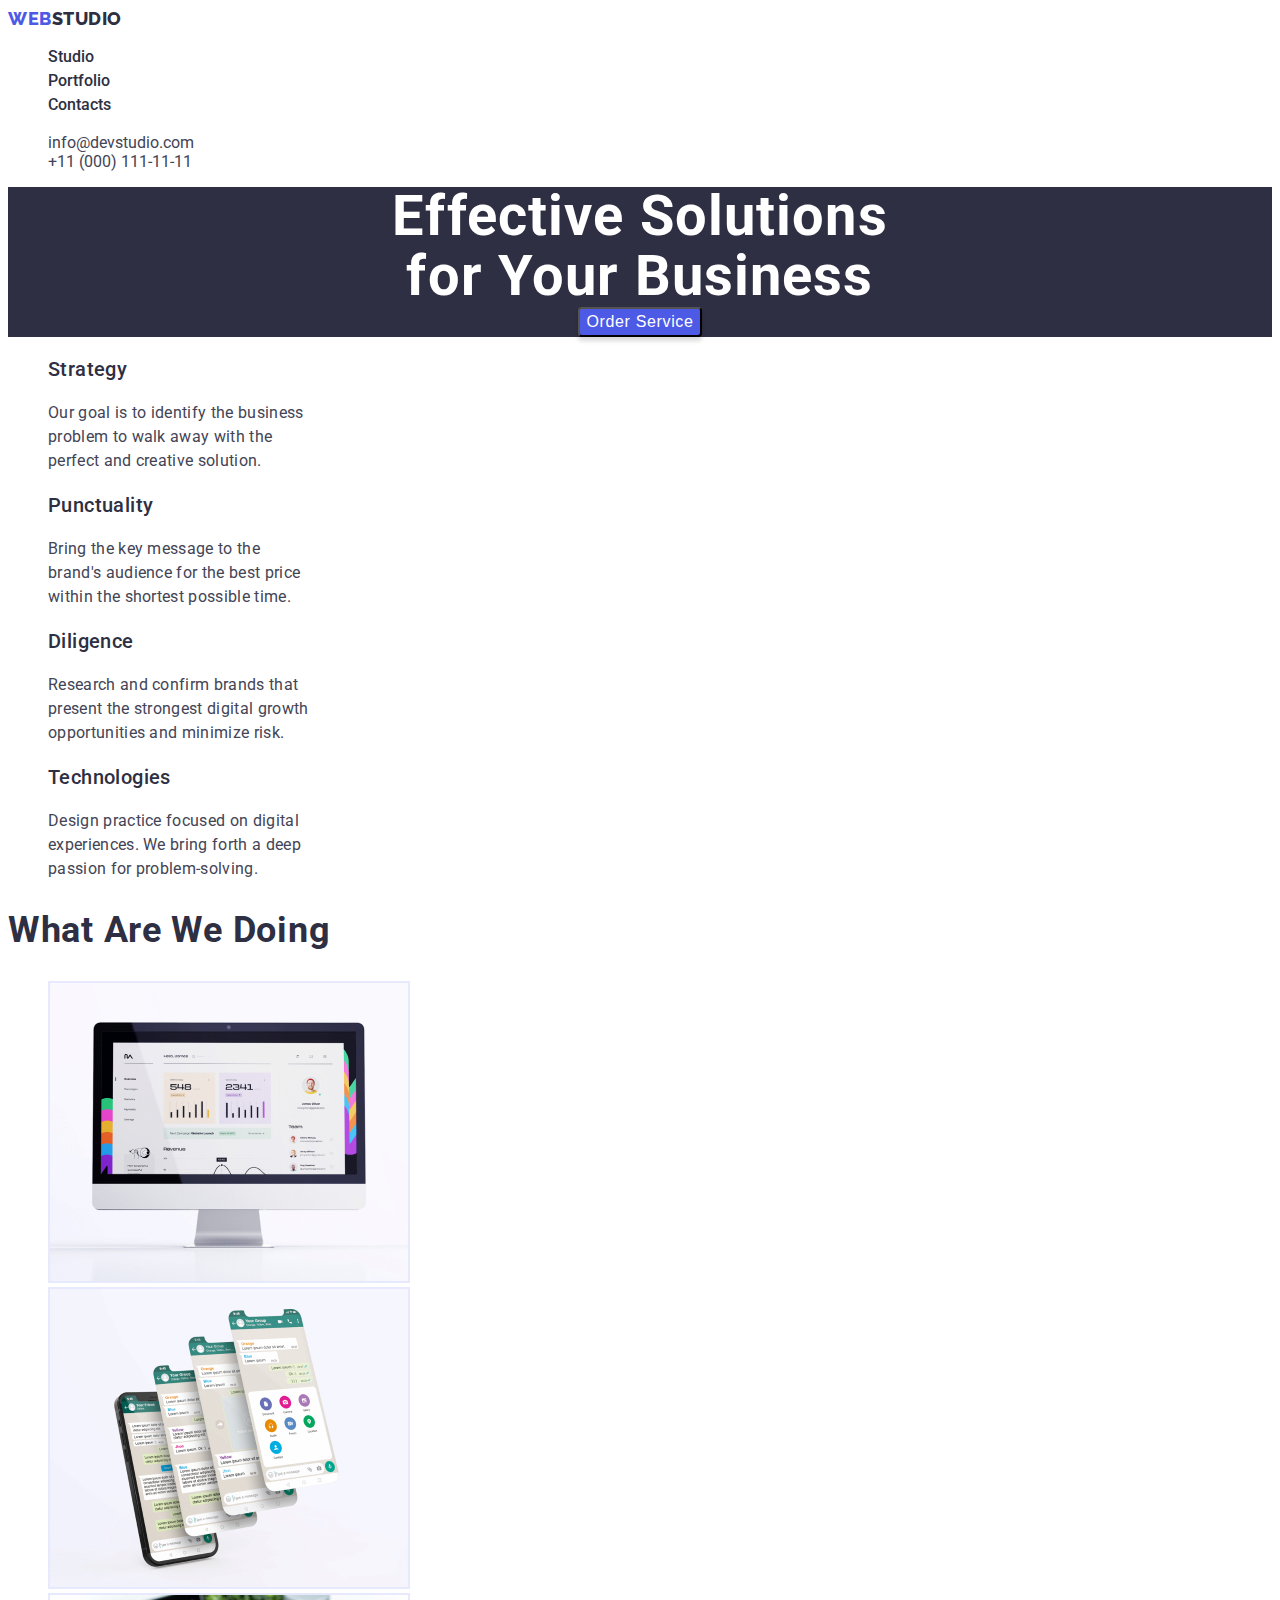
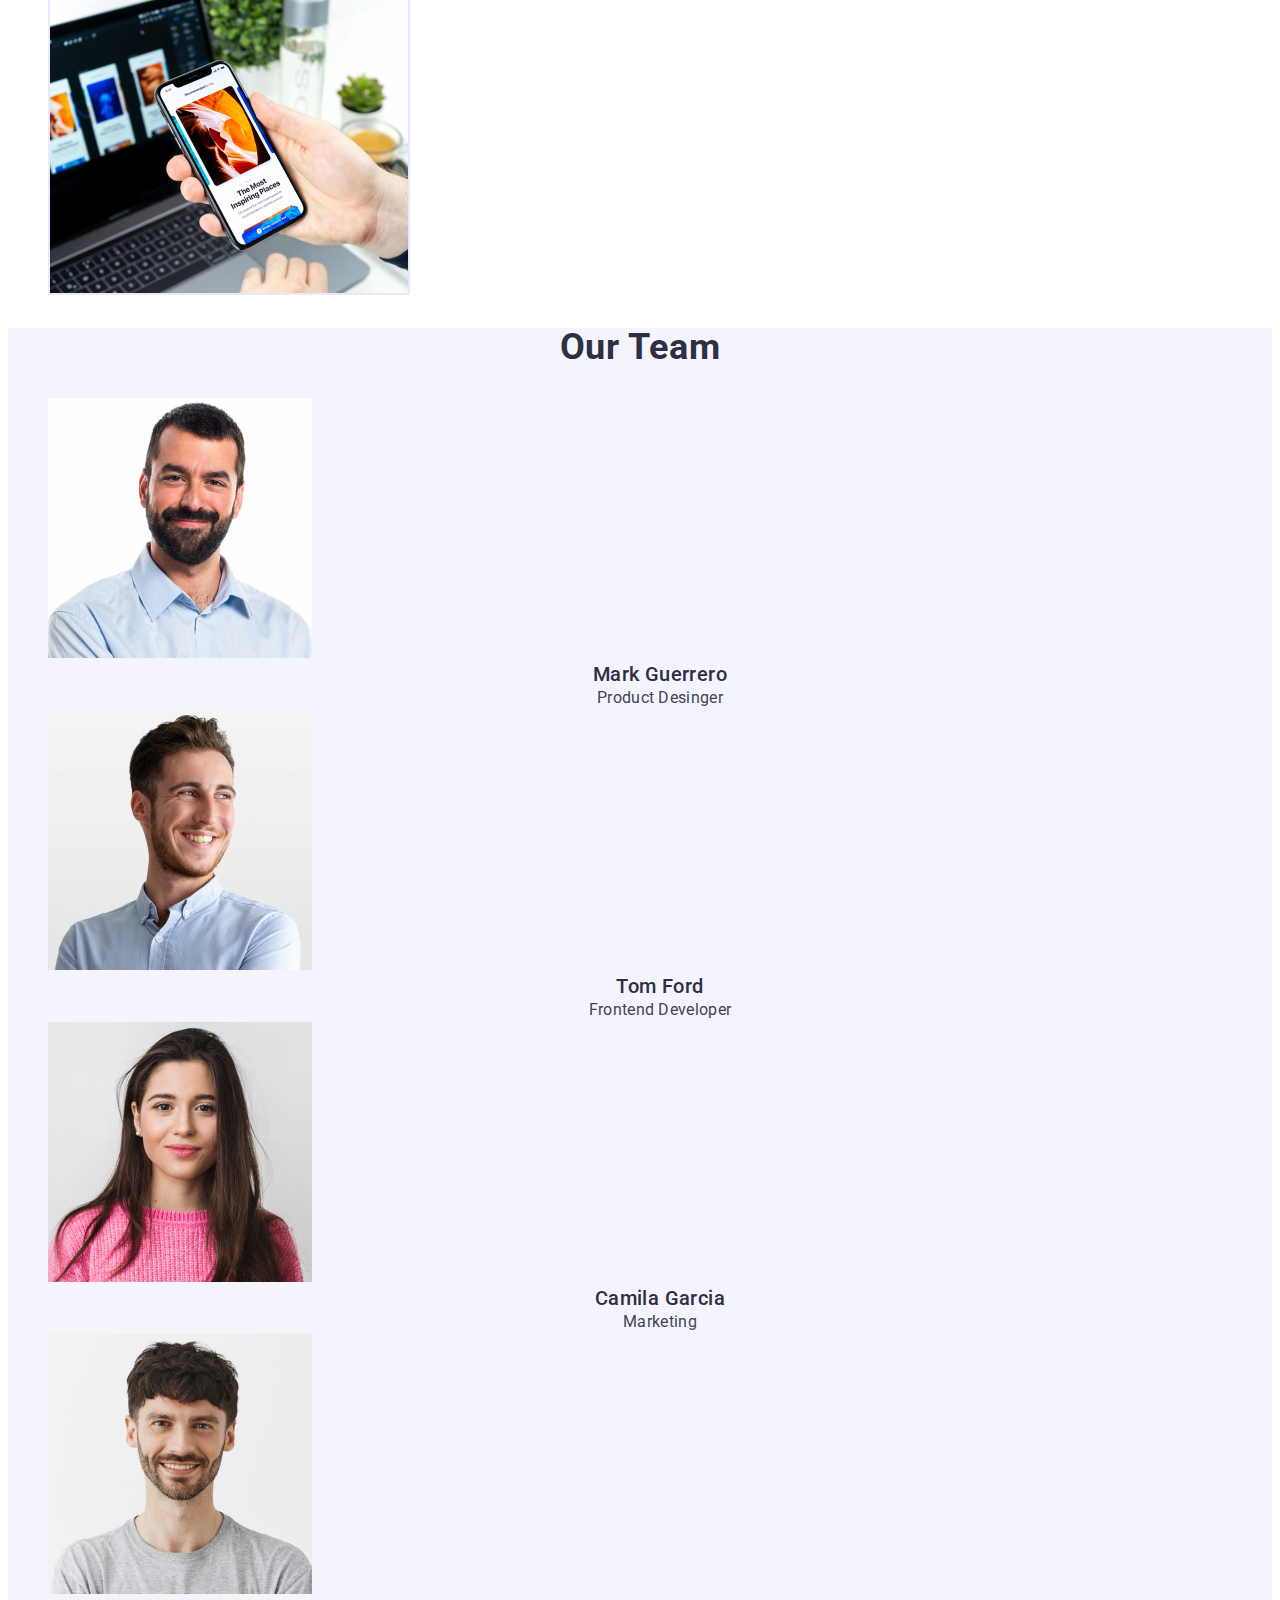
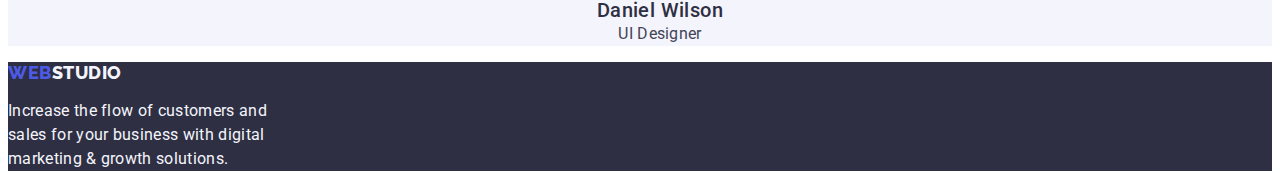
<file: index.html>
<!DOCTYPE html>
<html lang="en">
  <head>
    <meta charset="UTF-8" />
    <meta name="viewport" content="width=device-width, initial-scale=1.0" />
    <title>Studio</title>
    <link rel="stylesheet" href="./css/styles.css" />
    <link
      href="https://fonts.googleapis.com/css2?family=Raleway:wght@800&family=Roboto:wght@400;500;700;900&display=swap"
      rel="stylesheet"
    />
  </head>
  <body>
    <header class="webstudio-header">
      <nav>
        <a class="logo" href="../goit-markup-hw-02/index.html"
          ><span class="logo-web">WEB</span
          ><span class="logo-studio">STUDIO</span></a
        >
        <ul class="nav-menu">
          <li class="nav-list">
            <a href="../goit-markup-hw-02/index.html">Studio</a>
          </li>
          <li class="nav-list"><a href="portfolio.html">Portfolio</a></li>
          <li class="nav-list"><a href="/">Contacts</a></li>
        </ul>
      </nav>
      <address>
        <ul class="address">
          <li class="address-list">
            <a href="mailto:info@devstudio.com">info@devstudio.com</a>
          </li>
          <li class="address-list">
            <a href="tel:+110001111111">+11 (000) 111-11-11</a>
          </li>
        </ul>
      </address>
    </header>
    <main>
      <section class="hero-section">
        <h1 class="hero-title">Effective Solutions for Your Business</h1>
        <button type="button" class="order-service-btn">Order Service</button>
      </section>
      <section class="feature-section">
        <h2 hidden>Features</h2>
        <ul class="features-list">
          <li class="feature">
            <h3 class="feature-title">Strategy</h3>
            <p class="feature-content">
              Our goal is to identify the business problem to walk away with the
              perfect and creative solution.
            </p>
          </li>
          <li class="feature">
            <h3 class="feature-title">Punctuality</h3>
            <p class="feature-content">
              Bring the key message to the brand's audience for the best price
              within the shortest possible time.
            </p>
          </li>
          <li class="feature">
            <h3 class="feature-title">Diligence</h3>
            <p class="feature-content">
              Research and confirm brands that present the strongest digital
              growth opportunities and minimize risk.
            </p>
          </li>
          <li class="feature">
            <h3 class="feature-title">Technologies</h3>
            <p class="feature-content">
              Design practice focused on digital experiences. We bring forth a
              deep passion for problem-solving.
            </p>
          </li>
        </ul>
      </section>
      <section class="what-are-we-doing-section">
        <h2 class="what-are-we-doing-header">What Are We Doing</h2>
        <ul class="what-are-we-doing-ul">
          <li class="what-are-we-doing-li">
            <img
              src="images/section-201.jpg"
              alt="monitor"
              class="what-are-we-doing-img"
            />
          </li>
          <li class="what-are-we-doing-li">
            <img
              src="images/section-202.jpg"
              alt="phone's screen"
              class="what-are-we-doing-img"
            />
          </li>
          <li class="what-are-we-doing-li">
            <img
              src="images/section-203.jpg"
              alt="hand holding a phone"
              class="what-are-we-doing-img"
            />
          </li>
        </ul>
      </section>
      <section class="team-section">
        <h2 class="team-header">Our Team</h2>
        <ul class="team-ul">
          <li class="member-li">
            <div>
              <img
                src="images/section-301.jpg"
                alt="Mark Guerrero"
                class="member-img"
              />
            </div>
            <div class="member-caption-div">
              <h3 class="member-name">Mark Guerrero</h3>
              <p class="member-role">Product Desinger</p>
            </div>
          </li>
          <li class="member-li">
            <div>
              <img
                src="images/section-302.jpg"
                alt="Tom Ford"
                class="member-img"
              />
            </div>
            <div class="member-caption-div">
              <h3 class="member-name">Tom Ford</h3>
              <p class="member-role">Frontend Developer</p>
            </div>
          </li>
          <li class="member-li">
            <div>
              <img
                src="images/section-303.jpg"
                alt="Camila Garcia"
                class="member-img"
              />
            </div>
            <div class="member-caption-div">
              <h3 class="member-name">Camila Garcia</h3>
              <p class="member-role">Marketing</p>
            </div>
          </li>
          <li class="member-li">
            <div>
              <img
                src="images/section-304.jpg"
                alt="Daniel Wilson"
                class="member-img"
              />
            </div>
            <div class="member-caption-div">
              <h3 class="member-name">Daniel Wilson</h3>
              <p class="member-role">UI Designer</p>
            </div>
          </li>
        </ul>
      </section>
    </main>
    <footer>
      <div class="footer-container">
        <a class="logo" href="../goit-markup-hw-02/index.html"
          ><span class="footer-logo-web">WEB</span
          ><span class="footer-logo-studio">STUDIO</span></a
        >
        <p class="footer-p">
          Increase the flow of customers and sales for your business with
          digital marketing & growth solutions.
        </p>
      </div>
    </footer>
  </body>
</html>
</file>
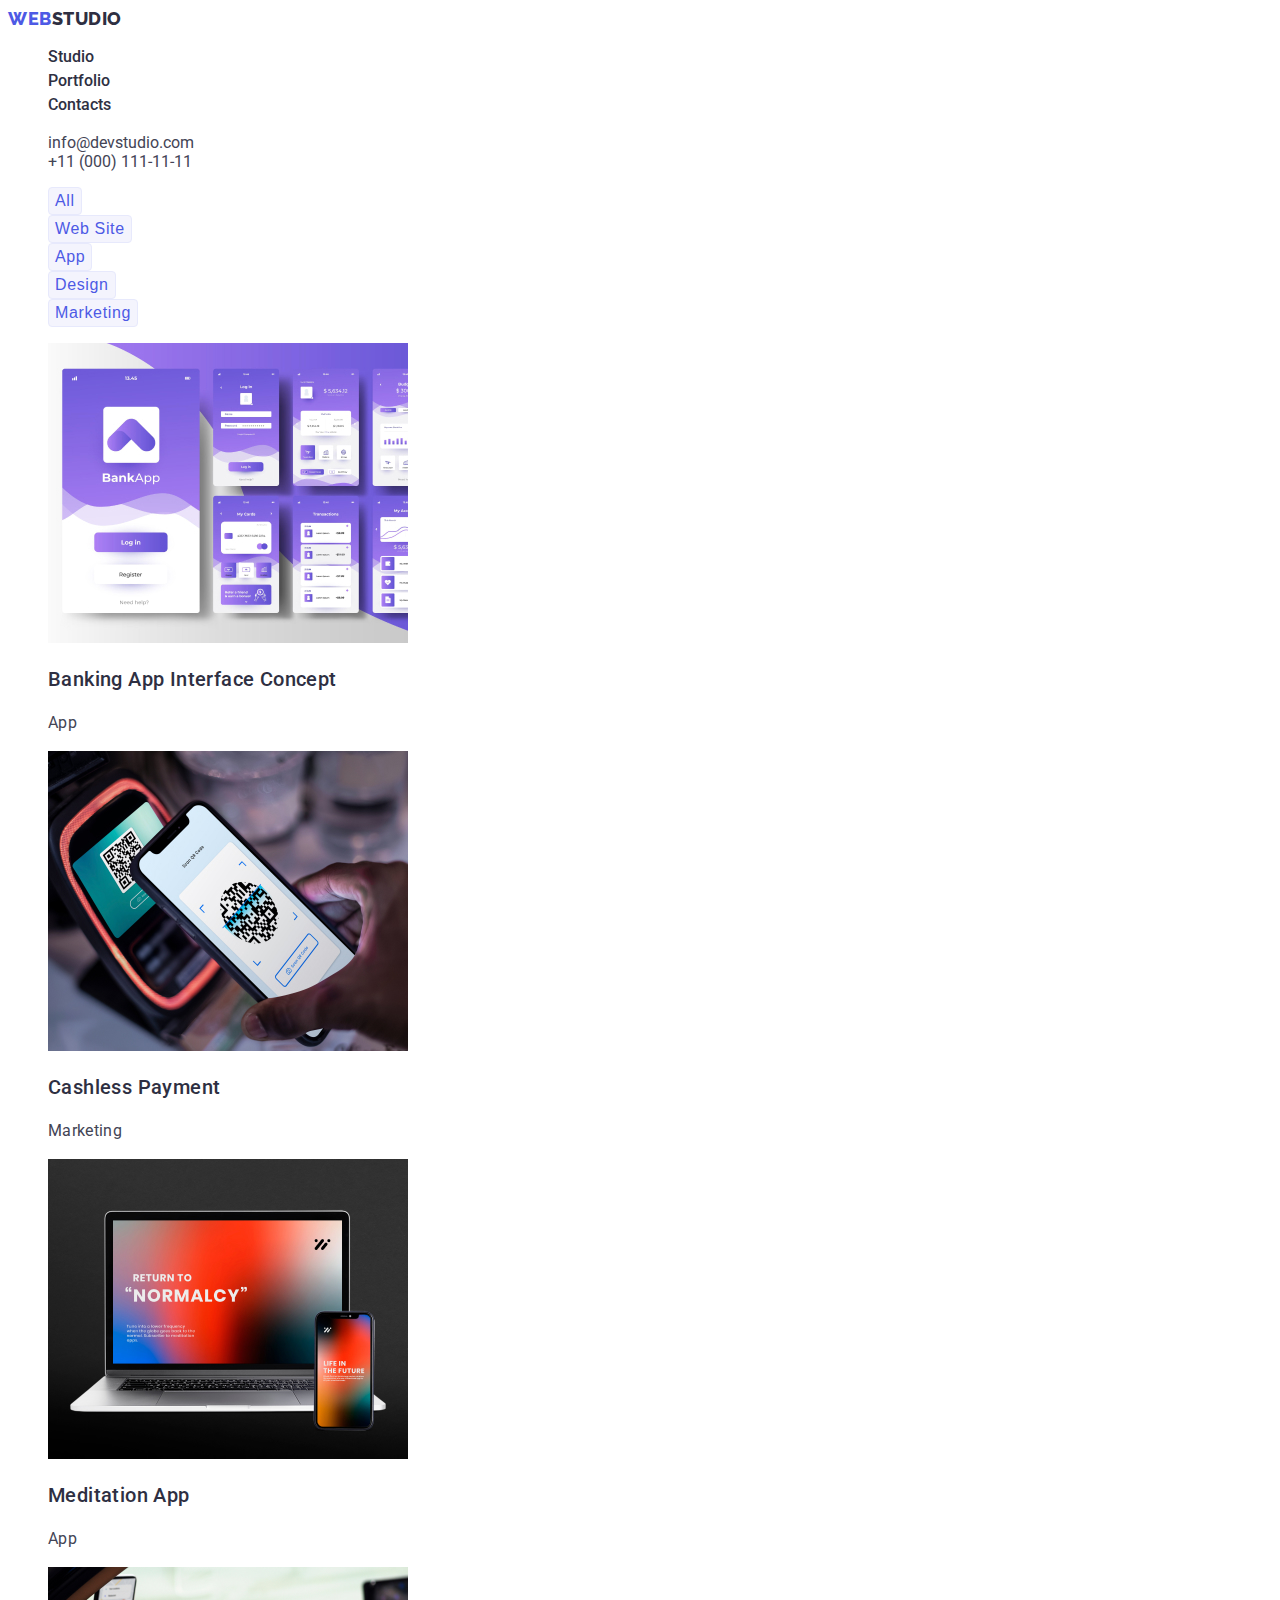
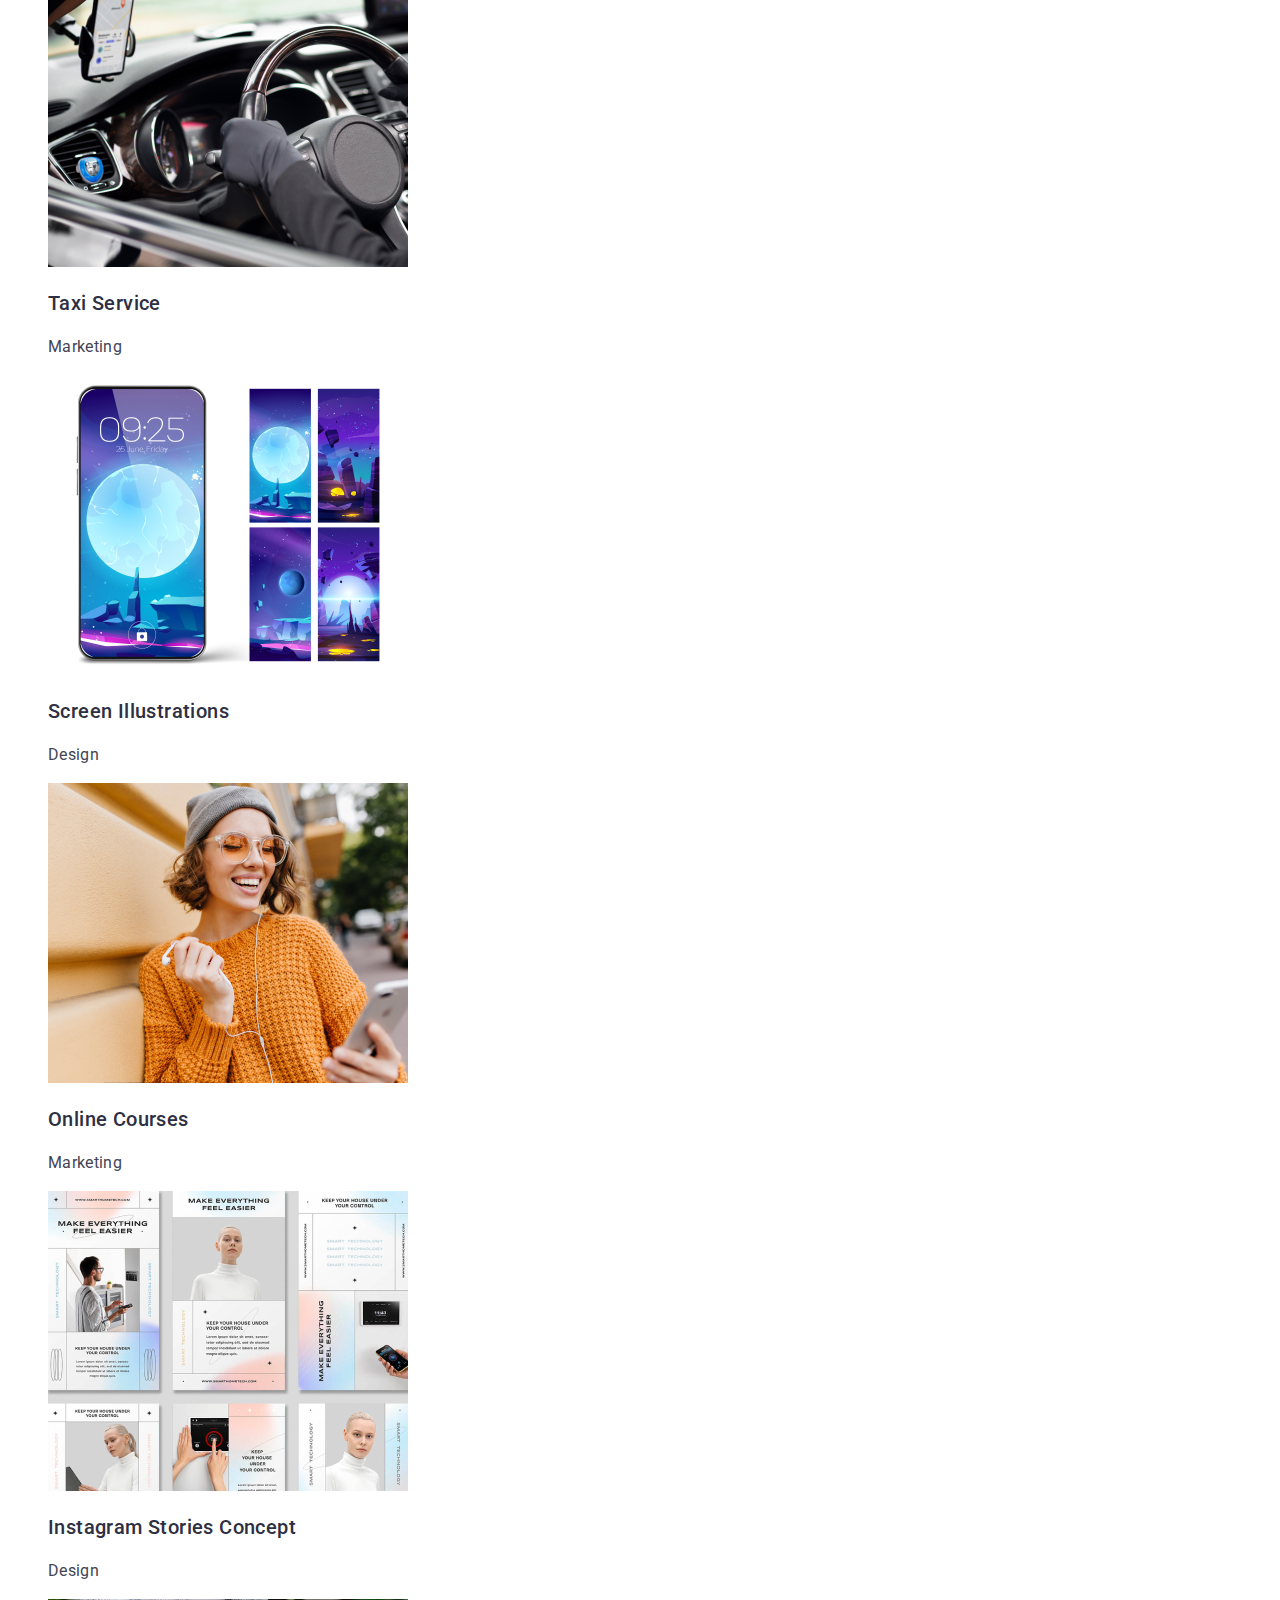
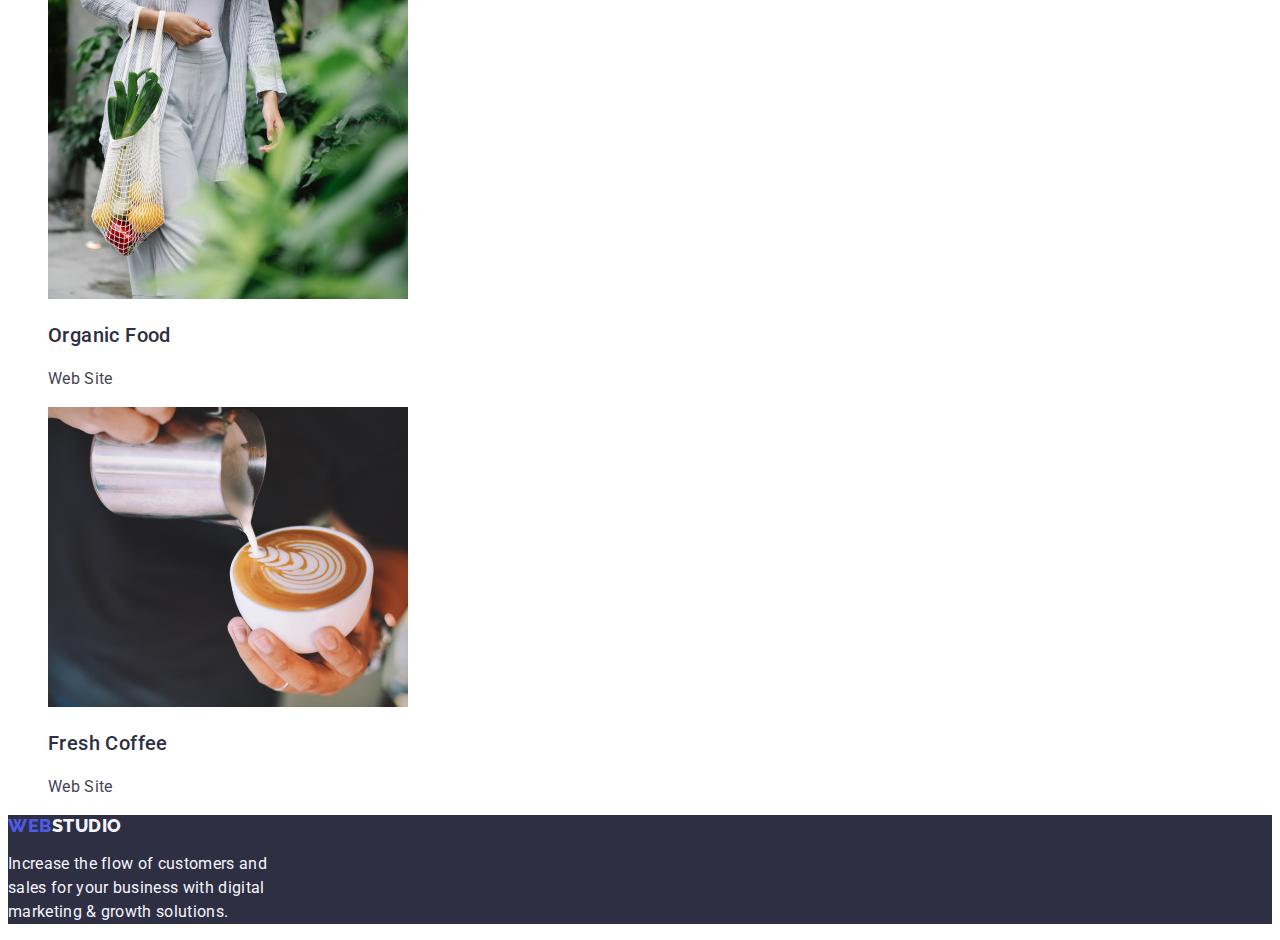
<file: portfolio.html>
<!DOCTYPE html>
<html lang="en">
  <head>
    <meta charset="UTF-8" />
    <meta name="viewport" content="width=device-width, initial-scale=1.0" />
    <title>Portfolio</title>
    <link rel="stylesheet" href="./css/styles.css" />
    <link
      href="https://fonts.googleapis.com/css2?family=Raleway:wght@800&family=Roboto:wght@400;500;700;900&display=swap"
      rel="stylesheet"
    />
  </head>
  <body>
    <header class="webstudio-header">
      <nav>
        <a class="logo" href="../goit-markup-hw-02/index.html"
          ><span class="logo-web">WEB</span
          ><span class="logo-studio">STUDIO</span></a
        >
        <ul class="nav-menu">
          <li class="nav-list">
            <a href="../goit-markup-hw-02/index.html">Studio</a>
          </li>
          <li class="nav-list"><a href="portfolio.html">Portfolio</a></li>
          <li class="nav-list"><a href="/">Contacts</a></li>
        </ul>
      </nav>
      <address>
        <ul class="address">
          <li class="address-list">
            <a href="mailto:info@devstudio.com">info@devstudio.com</a>
          </li>
          <li class="address-list">
            <a href="tel:+110001111111">+11 (000) 111-11-11</a>
          </li>
        </ul>
      </address>
    </header>
    <main>
      <section class="portfolio-section">
        <ul class="filter-ul">
          <li class="filter-li">
            <button class="filter-btn">All</button>
          </li>
          <li class="filter-li">
            <button class="filter-btn">Web Site</button>
          </li>
          <li class="filter-li">
            <button class="filter-btn">App</button>
          </li>
          <li class="filter-li">
            <button class="filter-btn">Design</button>
          </li>
          <li class="filter-li">
            <button class="filter-btn">Marketing</button>
          </li>
        </ul>
        <ul class="porfolio-ul">
          <li class="portfolio-li">
            <div class="row-one-project-card">
              <div>
                <img
                  class="portfolio-img"
                  src="images/portfolio-101.jpg"
                  alt="app"
                />
              </div>
              <div class="row-one-card-content">
                <h3 class="content-header">Banking App Interface Concept</h3>
                <p class="content-body">App</p>
              </div>
            </div>
          </li>
          <li class="portfolio-li">
            <div class="row-one-project-card">
              <div>
                <img
                  class="portfolio-img"
                  src="images/portfolio-102.jpg"
                  alt="marketing"
                />
              </div>
              <div class="row-one-card-content">
                <h3 class="content-header">Cashless Payment</h3>
                <p class="content-body">Marketing</p>
              </div>
            </div>
          </li>
          <li class="portfolio-li">
            <div class="row-one-project-card">
              <div>
                <img
                  class="portfolio-img"
                  src="images/portfolio-103.jpg"
                  alt="app"
                />
              </div>
              <div class="row-one-card-content">
                <h3 class="content-header">Meditation App</h3>
                <p class="content-body">App</p>
              </div>
            </div>
          </li>
          <li class="portfolio-li">
            <div class="row-two-project-card">
              <div>
                <img
                  class="portfolio-img"
                  src="images/portfolio-201.jpg"
                  alt="marketing"
                />
              </div>
              <div class="row-two-card-content">
                <h3 class="content-header">Taxi Service</h3>
                <p class="content-body">Marketing</p>
              </div>
            </div>
          </li>
          <li class="portfolio-li">
            <div class="row-two-project-card">
              <div>
                <img
                  class="portfolio-img"
                  src="images/portfolio-202.jpg"
                  alt="design"
                />
              </div>
              <div class="row-two-card-content">
                <h3 class="content-header">Screen Illustrations</h3>
                <p class="content-body">Design</p>
              </div>
            </div>
          </li>
          <li class="portfolio-li">
            <div class="row-two-project-card">
              <div>
                <img
                  class="portfolio-img"
                  src="images/portfolio-203.jpg"
                  alt="marketing"
                />
              </div>
              <div class="row-two-card-content">
                <h3 class="content-header">Online Courses</h3>
                <p class="content-body">Marketing</p>
              </div>
            </div>
          </li>
          <li class="portfolio-li">
            <div class="row-three-project-card">
              <div>
                <img
                  class="portfolio-img"
                  src="images/portfolio-301.jpg"
                  alt="design"
                />
              </div>
              <div class="row-three-card-content">
                <h3 class="content-header">Instagram Stories Concept</h3>
                <p class="content-body">Design</p>
              </div>
            </div>
          </li>
          <li class="row-three-li">
            <div class="row-three-project-card">
              <div>
                <img
                  class="portfolio-img"
                  src="images/portfolio-302.jpg"
                  alt="website"
                />
              </div>
              <div class="row-three-card-content">
                <h3 class="content-header">Organic Food</h3>
                <p class="content-body">Web Site</p>
              </div>
            </div>
          </li>
          <li class="portfolio-li">
            <div class="row-three-project-card">
              <div>
                <img
                  class="portfolio-img"
                  src="images/portfolio-303.jpg"
                  alt="website"
                />
              </div>
              <div class="row-three-card-content">
                <h3 class="content-header">Fresh Coffee</h3>
                <p class="content-body">Web Site</p>
              </div>
            </div>
          </li>
        </ul>
      </section>
    </main>
    <footer>
      <div class="footer-container">
        <a class="logo" href="../goit-markup-hw-02/index.html"
          ><span class="footer-logo-web">WEB</span
          ><span class="footer-logo-studio">STUDIO</span></a
        >
        <p class="footer-p">
          Increase the flow of customers and sales for your business with
          digital marketing & growth solutions.
        </p>
      </div>
    </footer>
  </body>
</html>
</file>
<file: css/styles.css>
/*--VARIABLES--*/

:root {
    --navyblue : #2E2F42;
    --white : #FFF;
    --iris : #4D5AE5;
    --slate : #434455;
    --cloud : #F4F4FD;
    --cornflower : #E7E9FC;
    --ocean : #404BBF;
    --black-a-015 : rgba(0, 0, 0, 0.15);
    --black-a-012 : rgba(0, 0, 0, 0.12);
    --black-a-008 : rgba(0, 0, 0, 0.08);
    --black-a-010 : rgba(0, 0, 0, 0.10);
}

body {
    font-family: 'Roboto', sans-serif;
    background: var(--white);
    color: var(--navyblue);
}
/*--HEADER--*/
.logo {
    text-decoration: none;
}
.logo-web {
    color: var(--iris);
    font-family: 'Raleway', sans-serif;
    font-size: 18px;
    font-style: normal;
    font-weight: 800;
    line-height: 1.167;
    letter-spacing: 0.54px;
    text-transform: uppercase;
}
.logo-studio{
    color: var(--navyblue);
    font-family: 'Raleway', sans-serif;
    font-size: 18px;
    font-style: normal;
    font-weight: 800;
    line-height: 1.167;
    letter-spacing: 0.54px;
    text-transform: uppercase;
}
.nav-list {
    font-size: 16px;
    font-style: normal;
    font-weight: 500;
    line-height: 1.5;
}
.nav-menu {
    list-style-type: none;
}
.nav-menu a{
    text-decoration: none;
    color: var(--navyblue);
}
.nav-menu a:hover {
    text-decoration: underline;
}
.address {
    list-style-type: none;
}
.address a {
    text-decoration: none;
    color: var(--slate);
    font-style: normal;
}
.address a:hover {
    text-decoration: underline;
}
/*--BODY--*/
.hero-section {
    background: var(--navyblue);
    text-align: center;
    justify-content: center;
}
.hero-title {
    line-height: 1.07;
    color: var(--white);
    text-align: center;
    font-size: 56px;
    font-style: normal;
    font-weight: 700;
    letter-spacing: 1.12px;
    width: 550px;
    vertical-align: middle;
    margin: auto;
}
.order-service-btn {
    color: var(--white);
    font-size: 16px;
    font-style: normal;
    font-weight: 500;
    line-height: 1.5;
    letter-spacing: 0.64px;
    gap: 10px;
    border-radius: 4px;
    background: var(--iris);
    box-shadow: 0px 4px 4px 0px var(--black-a-015);
    cursor: pointer;
}
.order-service-btn:hover {
    background: var(--cloud);
    color: var(--iris);
}
/*--feature section--*/
.features-list{
    width: 264px;
    list-style-type: none;
}
.feature-title {
    font-size: 20px;
    font-style: normal;
    font-weight: 500;
    line-height: 1.2;
    letter-spacing: 0.4px;
}
.feature-content {
    color : var(--slate);
    font-size: 16px;
    line-height: 1.5;
    letter-spacing: 0.32px;
}
/*--What are we doing section--*/
.what-are-we-doing-header {
    font-size: 36px;
    font-style: normal;
    font-weight: 700;
    line-height: 1.11;
    letter-spacing: 0.72px;
    text-transform: capitalize;
}
.what-are-we-doing-ul {
    list-style-type: none;
}
.what-are-we-doing-img {
    width: 360px;
    height: 300px;
    border: 1px solid var(--cornflower);
}
/*--Our team section--*/
.team-section {
    background: var(--cloud);
}
.team-header {
    text-align: center;
    font-size: 36px;
    font-style: normal;
    font-weight: 700;
    line-height: 1.11;
    letter-spacing: 0.72px;
    text-transform: capitalize;
}
.team-ul {
    list-style-type: none;
}
.member-img{
    width: 264px;
    height: 260px;
}
.member-name {
    text-align: center;
    font-size: 20px;
    font-style: normal;
    font-weight: 500;
    line-height: 1.2;
    letter-spacing: 0.4px;
    margin: 0;
}
.member-role {
    color: var(--slate);
    text-align: center;
    font-size: 16px;
    line-height: 1.5;
    letter-spacing: 0.32px;
    margin: 0;
}
/*--Footer Section--*/
.footer-logo-web{
    color: var(--iris);
    font-family: 'Raleway', sans-serif;
    font-size: 18px;
    font-style: normal;
    font-weight: 800;
    line-height: 1.167;
    letter-spacing: 0.54px;
    text-transform: uppercase;
}
.footer-logo-studio {
    color: var(--cloud);
    font-family: 'Raleway', sans-serif;
    font-size: 18px;
    font-style: normal;
    font-weight: 800;
    line-height: 1.167;
    letter-spacing: 0.54px;
    text-transform: uppercase;
}
.footer-container {
    background: var(--navyblue);
}
.footer-container a {
    text-decoration: none;
}
.footer-p {
    width: 264px;
    color: var(--cloud);
    font-size: 16px;
    line-height: 1.5;
    letter-spacing: 0.32px;
}
/*-------PORTFOLIO PAGE----------*/
/*--Filter List--*/
.filter-ul {
    list-style-type: none;
}
.filter-btn{
    border-radius: 4px;
    border: 1px solid var(--cornflower);
    background: var(--cloud);
    color: var(--iris);
    text-align: center;
    font-size: 16px;
    font-style: normal;
    font-weight: 500;
    line-height: 1.5;
    letter-spacing: 0.64px;
    cursor: pointer;
}
.filter-btn:hover {
    background: var(--ocean);
    box-shadow: 0px 2px 2px 0px var(--black-a-012), 0px 2px 1px 0px var(--black-a-008), 0px 3px 1px 0px var(--black-a-010);
    color: var(--white);
    text-align: center;
    font-size: 16px;
    font-weight: 500;
    line-height: 1.5;
    letter-spacing: 0.64px;
}
/*--Portfolio list--*/
.porfolio-ul{
    list-style-type: none;
}
.portfolio-img{
    width: 360px;
    height: 300px;
}
.content-header {
    font-size: 20px;
    font-style: normal;
    font-weight: 500;
    line-height: 1.2;
    letter-spacing: 0.4px;
}
.content-body {
    color: var(--slate);
    font-size: 16px;
    line-height: 1.5;
    letter-spacing: 0.32px;
}
</file>
